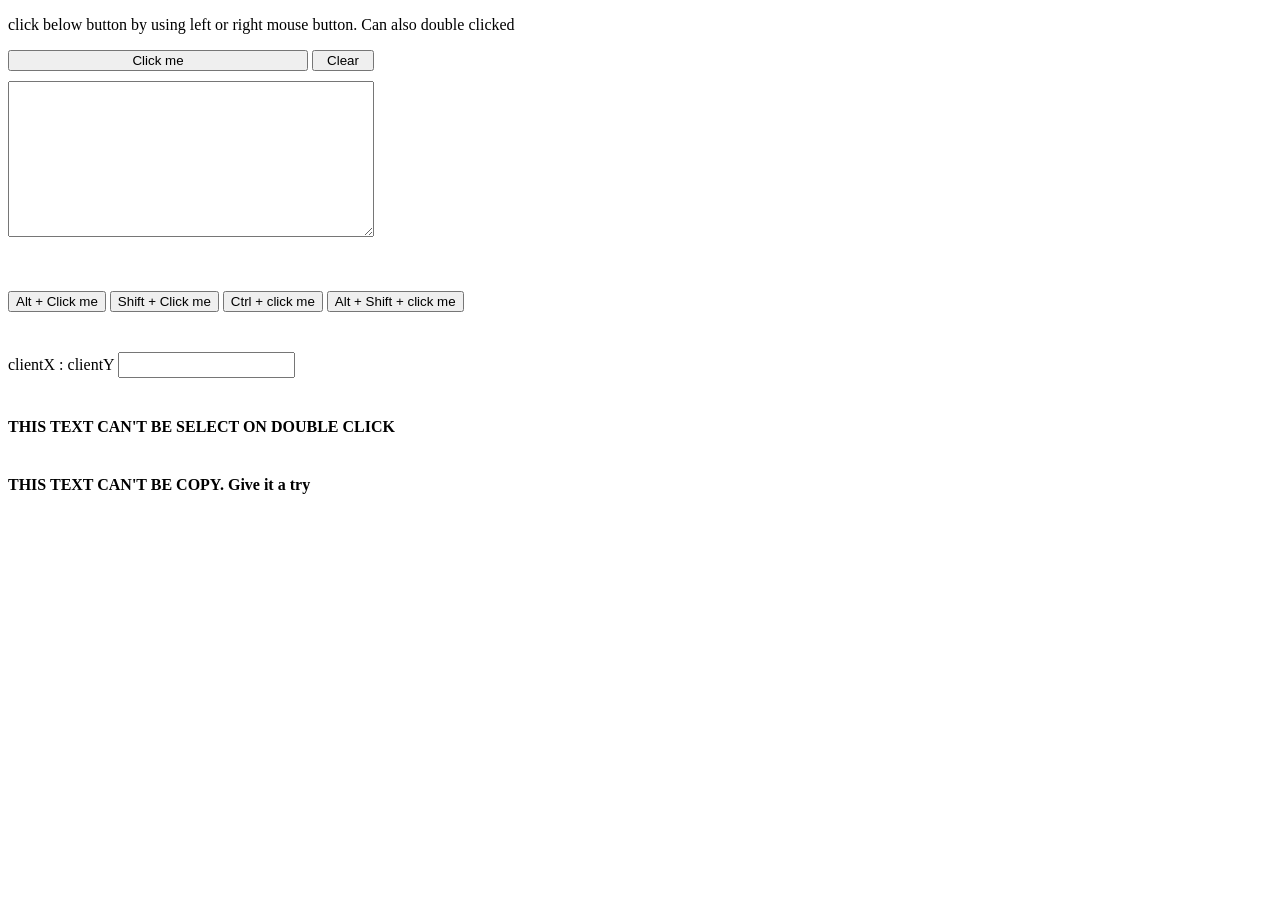
<file: js_practice_codes/mouse_events/index.html>
<!DOCTYPE html>
<html lang="en">
<head>
    <meta charset="UTF-8">
    <meta name="viewport" content="width=device-width, initial-scale=1.0">
    <title>Document</title>
</head>
<body>
    
    <div id="exp-1">
        <p>click below button by using left or right mouse button. Can also double clicked</p>
        <button class="btn-1" style="width : 300px">Click me</button>
        <button class="clr-btn" style="width:62px" style>Clear</button><br>
        <textarea class="op-box" style="font-size: 12px; height : 150px; width : 360px; margin : 10px 0"></textarea>
    </div>

    <div id="exp-2" style="margin : 40px 0">
        <button>Alt + Click me</button>
        <button>Shift + Click me</button>
        <button>Ctrl +  click me</button>
        <button>Alt + Shift +  click me</button>
    </div>

    <div id="exp-3" style="margin : 40px 0">
        <label>clientX : clientY </label>
        <input type = text style="height : 20px" onmousemove="this.value = event.clientX+':'+event.clientY ">
    </div>

    <div id="exp-4" style="margin : 40px 0">
        <p onmousedown="return false"><b>THIS TEXT CAN'T BE SELECT ON DOUBLE CLICK</b></p>
    </div>

    <div id="exp-5" style="margin : 40px 0">
        <p oncopy="alert('Copy forbidden'); return false;"><b>THIS TEXT CAN'T BE COPY. Give it a try</b></p>
    </div>
    <script src="script.js"></script>
</body>
</html>
</file>
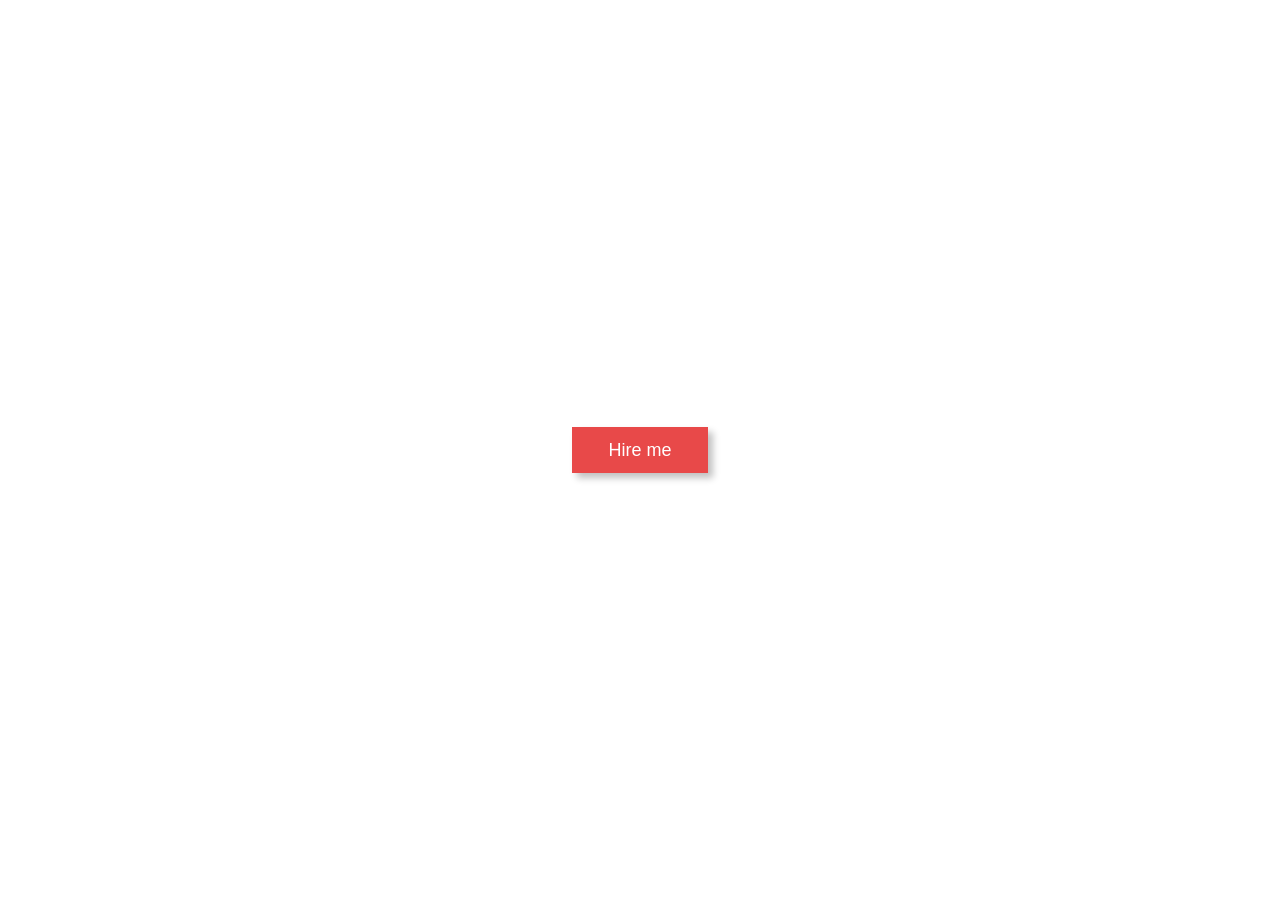
<file: mini_projects/Button/index.html>
<!DOCTYPE html>
<html lang="en">
<head>
    <meta charset="UTF-8">
    <meta name="viewport" content="width=device-width, initial-scale=1.0">
    <title>Document</title>
    <link rel="stylesheet" href="style.css">
</head>
<body>
    <div id="wrapper">
        <button class="btn">Hire me</button>
    </div>
</body>
</html>
</file>
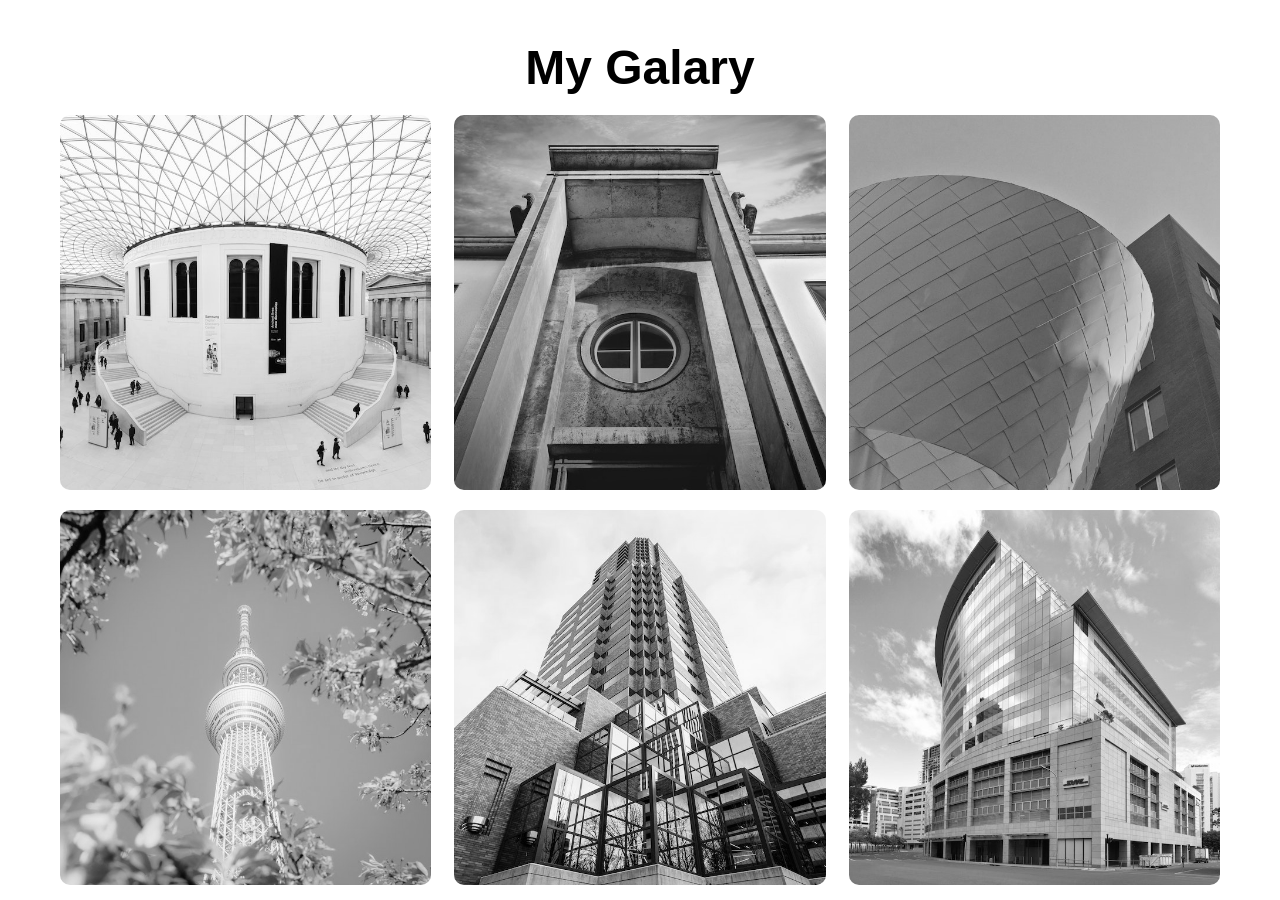
<file: mini_projects/Image Galary/index.html>
<!DOCTYPE html>
<html lang="en">
    <head>
        <meta charset="UTF-8">
        <meta name="viewport" content="width=device-width, initial-scale=1.0">
        <title>Image Galary</title>
        <link rel="stylesheet" href="style.css">
    </head>
    <body>
        <div class="wrapper">
            <div class="container">
                <h1>My Galary</h1>

                <div class="galary">
                    <figure class="card">
                        <img src="./Images/image1.jpg" alt="Image-1">
                        <figcaption>Image-1</figcaption>
                    </figure>
                    <figure class="card">
                        <img src="./Images/image2.jpeg" alt="Image-2">
                        <figcaption>Image-2</figcaption>
                    </figure>
                    <figure class="card">
                        <img src="./Images/image3.jpeg" alt="Image-3">
                        <figcaption>Image-3</figcaption>
                    </figure>
                    <figure class="card">
                        <img src="./Images/image4.jpeg" alt="Image-4">
                        <figcaption>Image-4</figcaption>
                    </figure>
                    <figure class="card">
                        <img src="./Images/image5.jpeg" alt="Image-5">
                        <figcaption>Image-5</figcaption>
                    </figure>
                    <figure class="card">
                        <img src="./Images/image6.jpeg" alt="Image-6">
                        <figcaption>Image-6
                    </figure>
                    <figure class="card">
                        <img src="./Images/image7.jpeg" alt="Image-7">
                        <figcaption>Image-7</figcaption>
                    </figure>
                    <figure class="card">
                        <img src="./Images/image8.jpeg" alt="Image-8">
                        <figcaption>Image-8</figcaption>
                    </figure>
                    <figure class="card">
                        <img src="./Images/image9.jpeg" alt="Image-9">
                        <figcaption>Image-9</figcaption>
                    </figure>
                </div>
            </div>
        </div>
    </body>
</html>
</file>
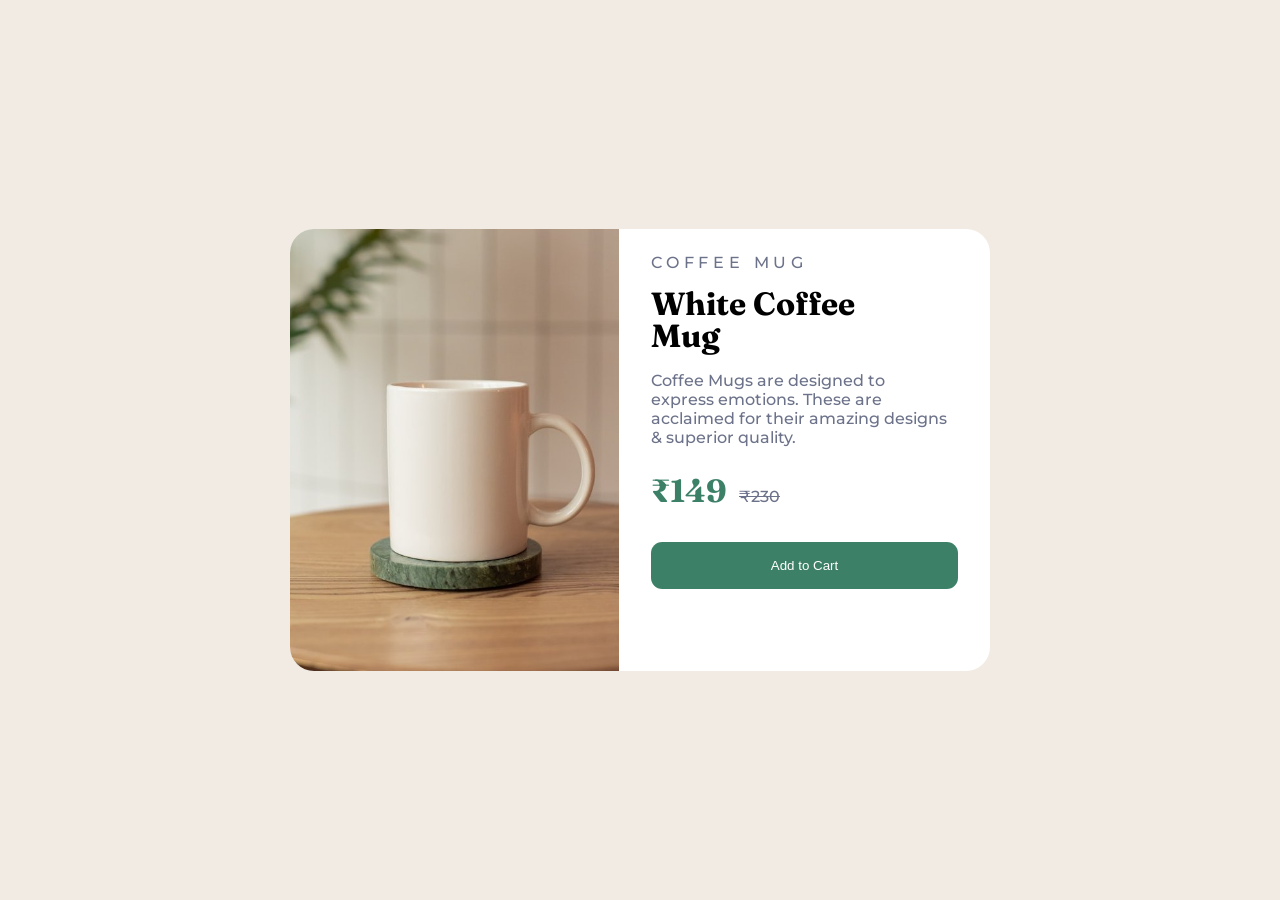
<file: mini_projects/Mug Card/Images/index.html>
<!DOCTYPE html>
<html lang="en">
<head>
    <meta charset="UTF-8">
    <meta name="viewport" content="width=device-width, initial-scale=1.0">
    <title>Product Card</title>
    <link rel="stylesheet" href="style.css">
</head>
<body>
    <div class="container">
        <div class="card">
            <div class="images">
                 <img src="./mug.jpg" class="large-image">
                 <img src="./mug-mobile.jpg" class="small-image">
            </div>
            <div class="details">
                <p class="product">COFFEE MUG</p>
                <h2 class="heading">White Coffee Mug</h2>
                <p class="description">Coffee Mugs are designed to express emotions. These are acclaimed for their
                    amazing designs &amp; superior quality.</p>
                <p class="price">
                    <span class="discounted-price">&#8377;149</span>
                    <span class="original-price"><del>&#8377;230</del></span>
                </p>
                <button class="btn">
                    Add to Cart
                </button>
            </div>
        </div>
    </div>
</body>
</html>
</file>
<file: mini_projects/Button/style.css>
*{
    margin : 0;
    padding : 0;
    box-sizing: border-box;
}

#wrapper{
    display : flex;
    justify-content: center;
    align-items : center;
    height : 100vh;
}

.btn{
  position : relative;
  background-color: #e84949;
  color : white;
  border : none;
  font-size: 1.125rem;
  padding : 0.8rem 2.3rem;
  box-shadow : 5px 5px 7px #0000003f;
  z-index: 1;
}

.btn::before{
    content : "";
    position : absolute;
    background-color: #1f1f1f;
    left : 0;
    top : 0;
    height : 100%;
    width : 0;
    z-index: -1;
    transition : width 0.5s;
}

.btn:hover::before{
    width : 100%;
}
</file>
<file: mini_projects/Image Galary/style.css>
*{
    font-family : Arial;
    margin : 0;
    padding : 0;
    box-sizing: border-box;
}

.wrapper{
    height : 100vh;
    overflow-x: hidden;
    overflow-y: auto;
}

.container{
    max-width: 1200px;
    margin : 0 auto;
    padding : 20px;
}

.container h1{
    text-align : center;
    font-size: 3rem;
    margin : 20px 0;
}

.galary{
    display : flex;
    flex-wrap : wrap;
    justify-content: space-between;
}

.card{
    position:relative;
    flex-basis : 32%;
    border-radius: 10px;
    margin-bottom: 20px;
    overflow: hidden;
}

.card > img{
    width : 100%;
    height : 100%;
    filter : grayscale(100%);
    object-fit: cover;
}

.card > figcaption{
    position : absolute;
    bottom : 0;
    left : 0;
    padding : 25px;
    width : 100%;
    height : 20%;
    font-size: 1rem;
    color : white;
    opacity: 0;
    background-image: linear-gradient(0deg, rgba(0, 0, 0, 0.5) 0%,rgba(255, 255, 255, 0) 100%);
    transition-duration: 0.3s;
}

.card:hover{
    transform: scale(1.03);
    filter:drop-shadow(0 0 10px #333);
    transition-duration: 0.3s;
}

.card > img:hover{
    filter : grayscale(0);
}


.card:hover > figcaption{
    transform : scale(1.03);
    opacity : 1;
}
</file>
<file: mini_projects/Mug Card/Images/style.css>
@import url('https://fonts.googleapis.com/css2?family=Fraunces:ital,opsz,wght@0,9..144,100..900;1,9..144,100..900&family=Montserrat:ital,wght@0,100..900;1,100..900&display=swap');

:root{
    --darkGreen: hsl(158, 36%, 37%);
    --cream: hsl(30, 38%, 92%);
    --gray: hsl(228, 12%, 48%);
    --white: hsl(0, 0%, 100%);
    --head: 2rem;
    --text: 1rem;
}

*{
    margin: 0;
    padding : 0;
    box-sizing: border-box;
}

.container{
    display : flex;
    justify-content : center;
    align-items : center;
    min-height : 100vh;
    min-width : 100vw;
    overflow-x: hidden;
    overflow-y: auto;
    background-color : var(--cream);
    padding : 1.5rem;
}

.card{
    display: flex;
    flex-direction: row;
    flex-wrap: wrap;
    background-color: white;
    border-radius: 1.5rem;
    max-width: 700px;
}

.images{
    width : 47%;
}

.small-image{
    width : 100%;
    height : 100%;
    object-fit: cover;
    border-radius: 1.5rem 1.5rem 0 0;
    display: none;
}

.large-image{
    width : 100%;
    height: 100%;
    object-fit: cover;
    border-radius: 1.5rem 0 0 1.5rem;
}

.details{
    width: 53%;
    padding : 1.5rem 2rem;
}

.details .product{
    font-family: "Montserrat";
    font-size: var(--text);
    font-weight: 500;
    letter-spacing: 0.3rem;
    color : var(--gray)
}

.details .heading{
    font-family: "Fraunces";
    font-size: var(--head);
    font-weight: 700;
    line-height: 1;
    color : var(--head);    
    width : 80%;
    margin : 1rem 0 1.2rem 0;
}

.details .description{
    font-family: "Montserrat";
    font-size: var(--text);
    font-weight: 500;
    color : var(--gray);
    width : 98%;
    margin-bottom: 1.5rem;
}

.details .price .discounted-price{
    font-family: "Fraunces";
    font-weight: 700;
    font-size: 2rem;
    color : var(--darkGreen);
    margin-right : 0.5rem;
}

.details .price .original-price{
    font-family: "Montserrat";
    font-weight: 500;
    font-size: var(--text);
    color : var(--gray);
    margin-right : 0.5rem;
}

.btn{
    width : 100%;
    border: none;
    border-radius: 0.7rem;
    background-color: var(--darkGreen);
    color :  white;
    padding: 1rem;
    cursor: pointer;
    margin : 2rem 0 0 0;
}

@media screen and (max-width : 650px){
    .card{
        max-width: 450px;
    }

    .images{
        width : 100%;
    }

    .details{
        width: 100%;
    }

    .details .heading{
        width : 100%;
    }

    .large-image{
        display: none;
    }

    .small-image{
        display : block;
    }
}
</file>
